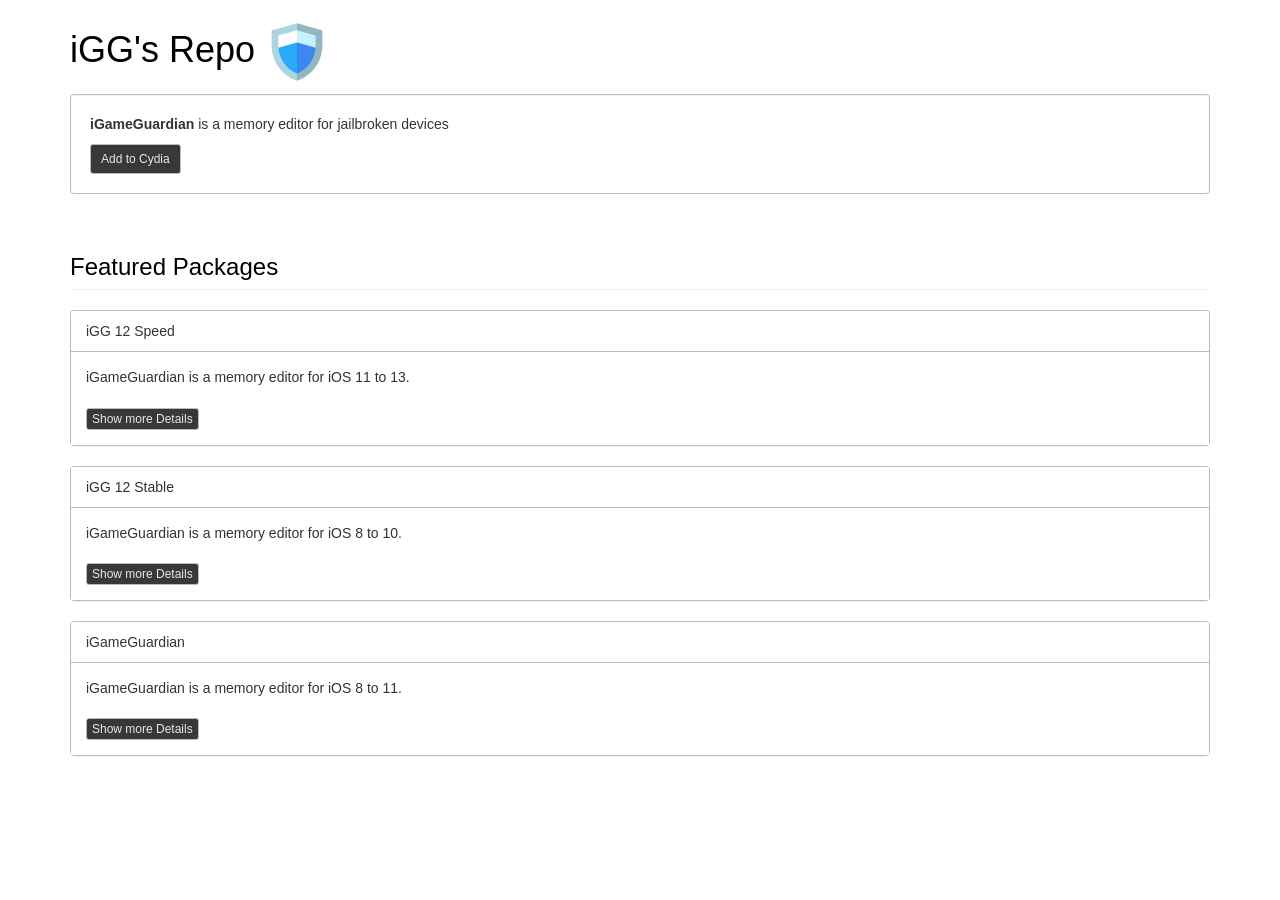
<file: index.html>
<!DOCTYPE html>
<html lang="en">
<head>
  <title>iGG's Repo</title>
  <meta charset="utf-8">
  <meta name="viewport" content="width=device-width, initial-scale=1">
  <link rel="stylesheet" href="https://maxcdn.bootstrapcdn.com/bootstrap/3.3.5/css/bootstrap.min.css">
  <script src="https://ajax.googleapis.com/ajax/libs/jquery/2.1.3/jquery.min.js"></script>
<style>
body{
        background-color: #ffffff;
}
h1 {
         color: #000000;
}
h3{
         color: #000000;
}

</style>
</head>
<body>

<div class="container">
	<h1>iGG's Repo   <img src="CydiaIcon.png" height="64" width="64" ></h1>
</div>

<div class="container">
	<div class="well" style="background-color: #ffffff !important;
border-color: #b9bbbf !important;">
		<pclass="text-success"><b>iGameGuardian</span></b> is a memory editor for jailbroken devices</p>
		<a class="btn btn-sm btn-default" style="color: #e8e8e8 !important; background-color: #383838 !important;
border-color: #b9bbbf !important;" href="cydia://url/https://cydia.saurik.com/api/share#?source=https://twjacy.top/igg/">Add to Cydia</a>
	</div>
</div>

<div class="container">
  <h3 id="wells" class="page-header">Featured Packages</h3>
</div>
		

<div class="container">
	<div class="panel panel-default" style="border-color: #b9bbbf !important;">
	  <div class="panel-heading" style="background-color: #ffffff !important;
border-color: #b9bbbf !important;">iGG 12 Speed</div>
	  <div class="panel-body" style="background-color: #ffffff !important;">
		iGameGuardian is a memory editor for iOS 11 to 13.<br /><br />
		<a class="btn btn-xs btn-default" style="color: #e8e8e8 !important; background-color: #383838 !important;
border-color: #b9bbbf !important;"  href="depictions/?p=idv.aqua.igg12.speed">Show more Details</a>
	  </div>
	</div>


</div>

<div class="container">
	<div class="panel panel-default" style="border-color: #b9bbbf !important;">
	  <div class="panel-heading" style="background-color: #ffffff !important;
border-color: #b9bbbf !important;">iGG 12 Stable</div>
	  <div class="panel-body" style="background-color: #ffffff !important;">
		iGameGuardian is a memory editor for iOS 8 to 10.<br /><br />
		<a class="btn btn-xs btn-default" style="color: #e8e8e8 !important; background-color: #383838 !important;
border-color: #b9bbbf !important;"  href="depictions/?p=idv.aqua.igg12">Show more Details</a>
	  </div>
	</div>


</div>

<div class="container">
	<div class="panel panel-default" style="border-color: #b9bbbf !important;">
	  <div class="panel-heading" style="background-color: #ffffff !important;
border-color: #b9bbbf !important;">iGameGuardian</div>
	  <div class="panel-body" style="background-color: #ffffff !important;">
		iGameGuardian is a memory editor for iOS 8 to 11.<br /><br />
		<a class="btn btn-xs btn-default" style="color: #e8e8e8 !important; background-color: #383838 !important;
border-color: #b9bbbf !important;"  href="depictions/?p=idv.aqua.igameguardian">Show more Details</a>
	  </div>
	</div>


</div>

</body>
</html>
</file>
